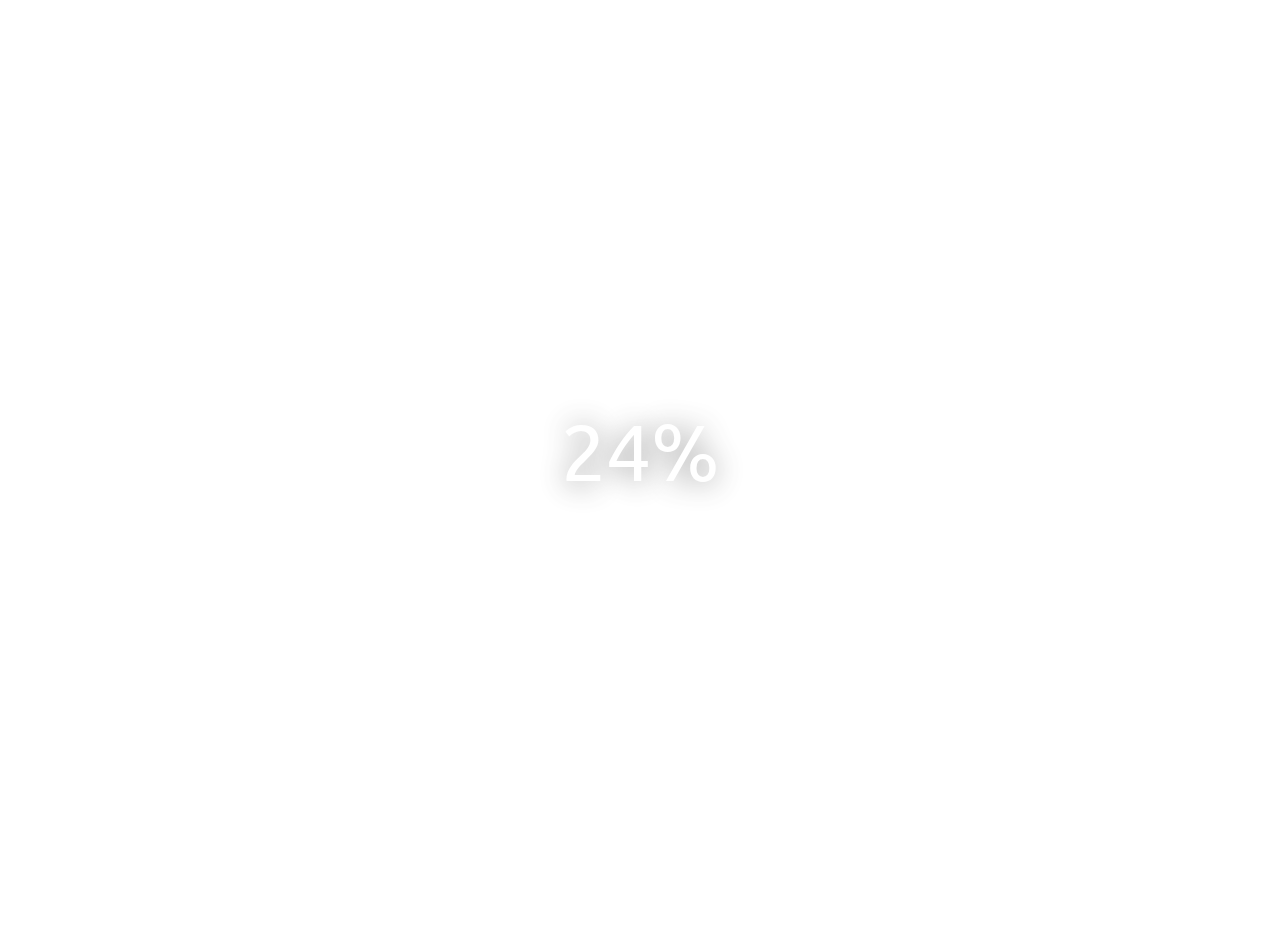
<file: Blurry Loading/index.html>
<!DOCTYPE html>
<html lang="en">

<head>
    <meta charset="UTF-8">
    <meta name="viewport" content="width=device-width, initial-scale=1.0">
    <link rel="stylesheet" href="https://cdnjs.cloudflare.com/ajax/libs/font-awesome/6.4.2/css/all.min.css"
        integrity="sha512-z3gLpd7yknf1YoNbCzqRKc4qyor8gaKU1qmn+CShxbuBusANI9QpRohGBreCFkKxLhei6S9CQXFEbbKuqLg0DA=="
        crossorigin="anonymous" referrerpolicy="no-referrer" />
    <link rel="stylesheet" href="style.css">
    <title>Blurry Loading</title>
</head>

<body>
    <section class="bg"></section>
    <div class="loading-text">0%</div>
    <script src="script.js"></script>
</body>

</html>
</file>
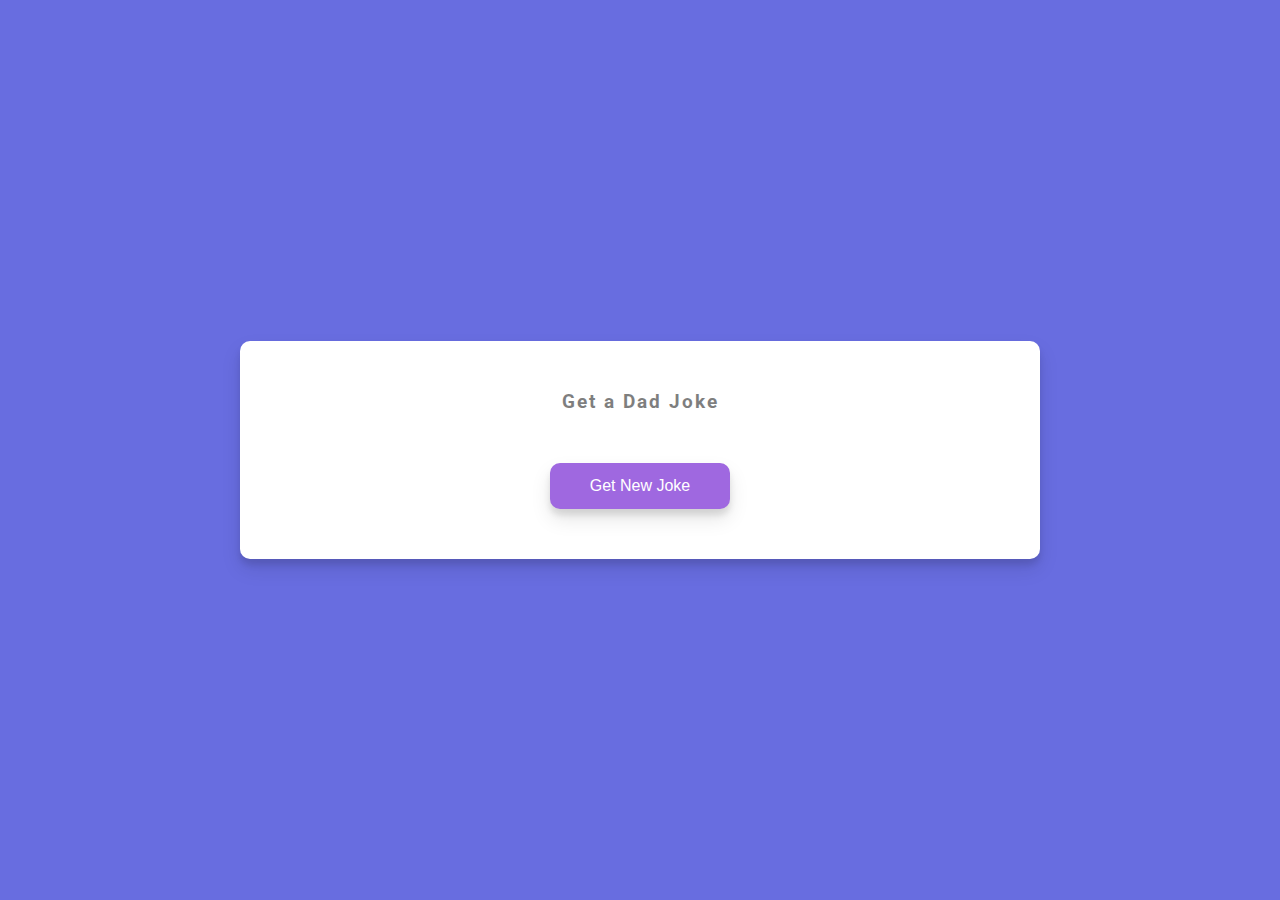
<file: Dad Jokes/index.html>
<!DOCTYPE html>
<html lang="en">
  <head>
    <meta charset="UTF-8" />
    <meta name="viewport" content="width=device-width, initial-scale=1.0" />
    <link
      rel="stylesheet"
      href="https://cdnjs.cloudflare.com/ajax/libs/font-awesome/6.4.2/css/all.min.css"
      integrity="sha512-z3gLpd7yknf1YoNbCzqRKc4qyor8gaKU1qmn+CShxbuBusANI9QpRohGBreCFkKxLhei6S9CQXFEbbKuqLg0DA=="
      crossorigin="anonymous"
      referrerpolicy="no-referrer"
    />
    <link rel="stylesheet" href="style.css" />
    <title>Dad Jokes</title>
  </head>

  <body>
    <div class="container">
      <h3>Get a Dad Joke</h3>
      <div id="joke" class="joke"></div>
      <button id="jokeBtn" class="btn">Get New Joke</button>
    </div>
    <script src="script.js"></script>
  </body>
</html>
</file>
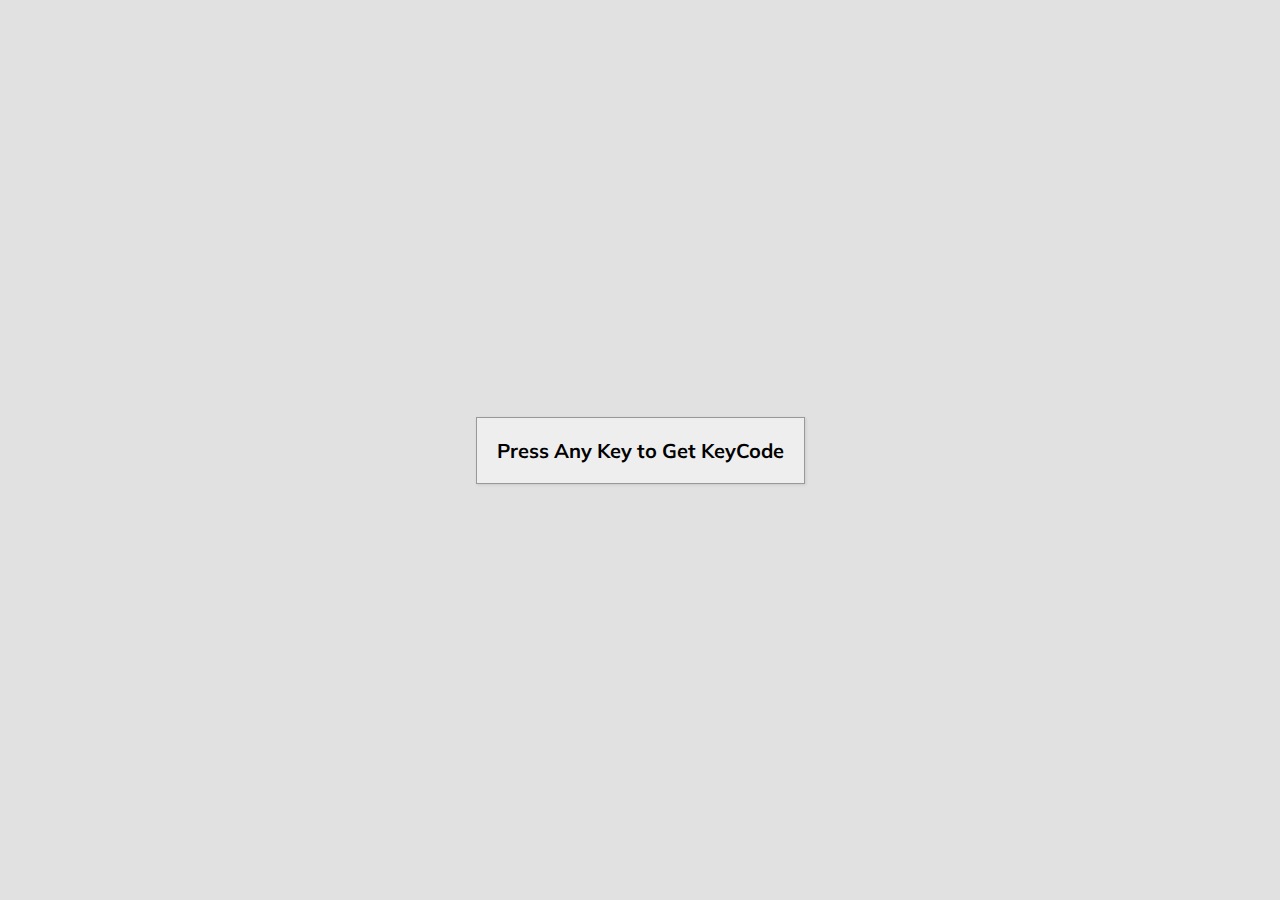
<file: Event KeyCodes/index.html>
<!DOCTYPE html>
<html lang="en">
  <head>
    <meta charset="UTF-8" />
    <meta name="viewport" content="width=device-width, initial-scale=1.0" />
    <link
      rel="stylesheet"
      href="https://cdnjs.cloudflare.com/ajax/libs/font-awesome/6.4.2/css/all.min.css"
      integrity="sha512-z3gLpd7yknf1YoNbCzqRKc4qyor8gaKU1qmn+CShxbuBusANI9QpRohGBreCFkKxLhei6S9CQXFEbbKuqLg0DA=="
      crossorigin="anonymous"
      referrerpolicy="no-referrer"
    />
    <link rel="stylesheet" href="style.css" />
    <title>KeyCode Project</title>
  </head>

  <body>
    <div id="insert">
      <div class="key">Press Any Key to Get KeyCode</div>
    </div>
    <script src="script.js"></script>
  </body>
</html>
</file>
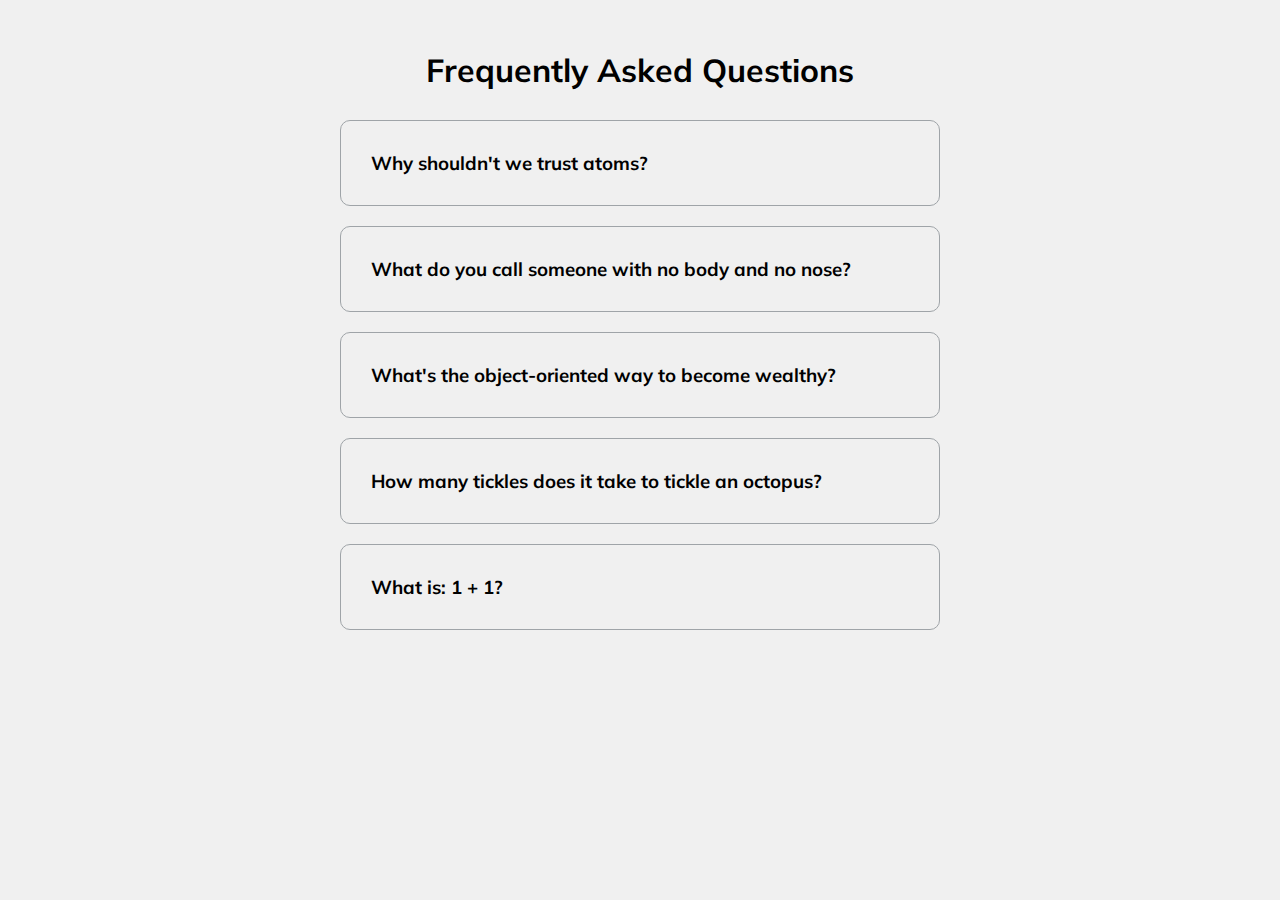
<file: FAQ Collapse/index.html>
<!DOCTYPE html>
<html lang="en">
  <head>
    <meta charset="UTF-8" />
    <meta name="viewport" content="width=device-width, initial-scale=1.0" />
    <link
      rel="stylesheet"
      href="https://cdnjs.cloudflare.com/ajax/libs/font-awesome/6.5.2/css/all.min.css"
      integrity="sha512-SnH5WK+bZxgPHs44uWIX+LLJAJ9/2PkPKZ5QiAj6Ta86w+fsb2TkcmfRyVX3pBnMFcV7oQPJkl9QevSCWr3W6A=="
      crossorigin="anonymous"
      referrerpolicy="no-referrer"
    />
    <link rel="stylesheet" href="style.css" />
    <title>FAQ</title>
  </head>

  <body>
    <h1>Frequently Asked Questions</h1>
    <div class="faq-container">
      <div class="faq">
        <h3 class="faq-title">Why shouldn't we trust atoms?</h3>
        <p class="faq-text">Because they make up eveything.</p>
        <button class="faq-toggle">
          <i class="fas fa-chevron-down"></i>
          <i class="fas fa-times"></i>
        </button>
      </div>

      <div class="faq">
        <h3 class="faq-title">
          What do you call someone with no body and no nose?
        </h3>
        <p class="faq-text">Nobody knows.</p>
        <button class="faq-toggle">
          <i class="fas fa-chevron-down"></i>
          <i class="fas fa-times"></i>
        </button>
      </div>

      <div class="faq">
        <h3 class="faq-title">
          What's the object-oriented way to become wealthy?
        </h3>
        <p class="faq-text">Inheritance.</p>
        <button class="faq-toggle">
          <i class="fas fa-chevron-down"></i>
          <i class="fas fa-times"></i>
        </button>
      </div>

      <div class="faq">
        <h3 class="faq-title">
          How many tickles does it take to tickle an octopus?
        </h3>
        <p class="faq-text">Ten-tickles!</p>
        <button class="faq-toggle">
          <i class="fas fa-chevron-down"></i>
          <i class="fas fa-times"></i>
        </button>
      </div>

      <div class="faq">
        <h3 class="faq-title">What is: 1 + 1?</h3>
        <p class="faq-text">Depends on who are you asking.</p>
        <button class="faq-toggle">
          <i class="fas fa-chevron-down"></i>
          <i class="fas fa-times"></i>
        </button>
      </div>
    </div>

    <script src="script.js"></script>
  </body>
</html>
</file>
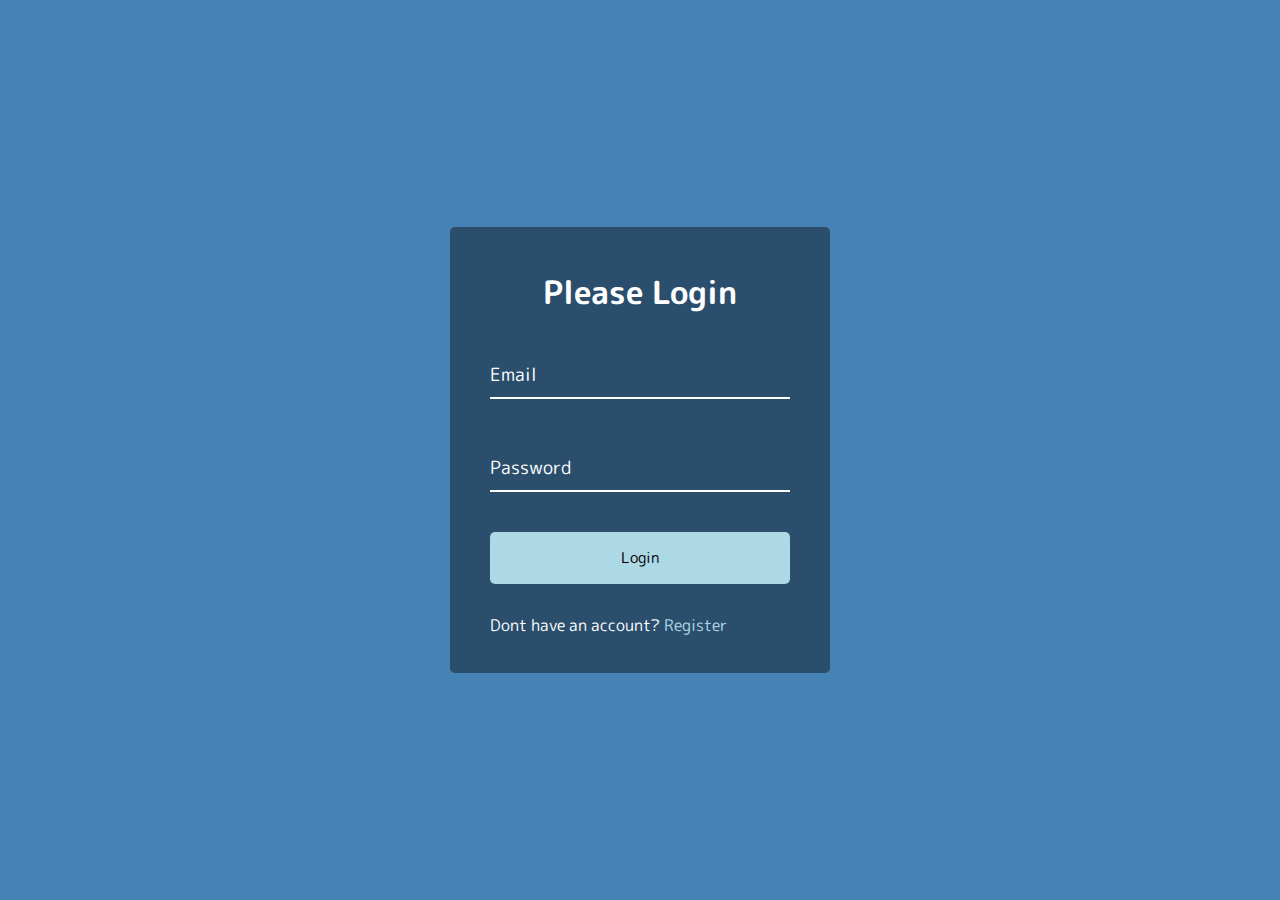
<file: Form Wave Animation/index.html>
<!DOCTYPE html>
<html lang="en">
  <head>
    <meta charset="UTF-8" />
    <meta name="viewport" content="width=device-width, initial-scale=1.0" />
    <link
      rel="stylesheet"
      href="https://cdnjs.cloudflare.com/ajax/libs/font-awesome/6.4.2/css/all.min.css"
      integrity="sha512-z3gLpd7yknf1YoNbCzqRKc4qyor8gaKU1qmn+CShxbuBusANI9QpRohGBreCFkKxLhei6S9CQXFEbbKuqLg0DA=="
      crossorigin="anonymous"
      referrerpolicy="no-referrer"
    />
    <link rel="stylesheet" href="style.css" />
    <title>Form Input Wave</title>
  </head>

  <body>
    <div class="container">
      <h1>Please Login</h1>
      <form>
        <div class="form-control">
          <input type="text" required />
          <label>Email</label>
        </div>
        <div class="form-control">
          <input type="password" required />
          <label>Password</label>
        </div>
        <button class="btn">Login</button>
        <p class="text">Dont have an account? <a href="#">Register</a></p>
      </form>
    </div>
    <script src="script.js"></script>
  </body>
</html>
</file>
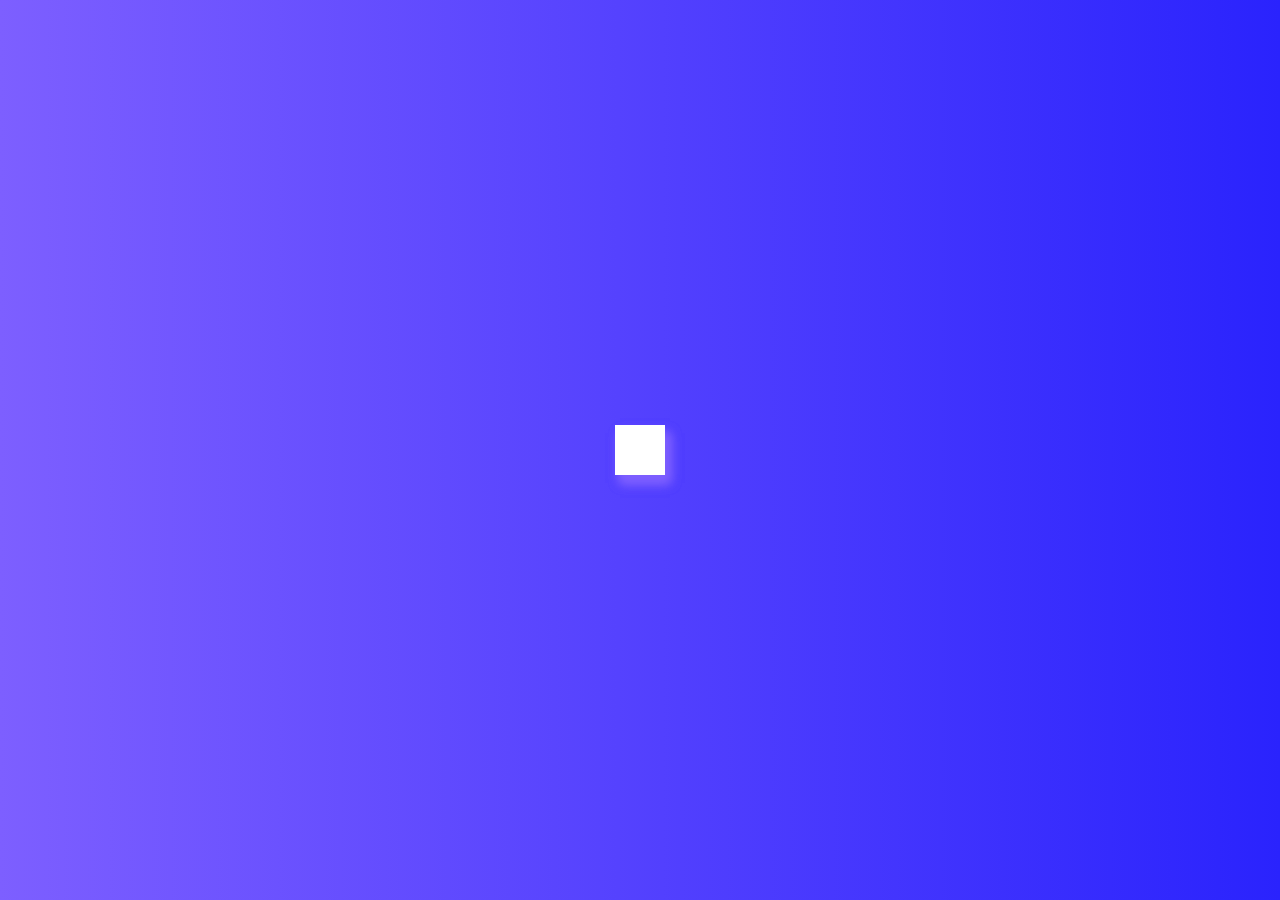
<file: Hidden Search/index.html>
<!DOCTYPE html>
<html lang="en">

<head>
    <meta charset="UTF-8">
    <meta name="viewport" content="width=device-width, initial-scale=1.0">
    <link rel="stylesheet" href="https://cdnjs.cloudflare.com/ajax/libs/font-awesome/6.4.2/css/all.min.css"
        integrity="sha512-z3gLpd7yknf1YoNbCzqRKc4qyor8gaKU1qmn+CShxbuBusANI9QpRohGBreCFkKxLhei6S9CQXFEbbKuqLg0DA=="
        crossorigin="anonymous" referrerpolicy="no-referrer" />
    <link rel="stylesheet" href="style.css">
    <title>Hidden Search</title>
</head>

<body>
    <div class="search">
        <input class="input" type="text" placeholder="Search...">
        <button class="btn">
            <i class="fas fa-search"></i>
        </button>
    </div>
    <script src="script.js"></script>
</body>

</html>
</file>
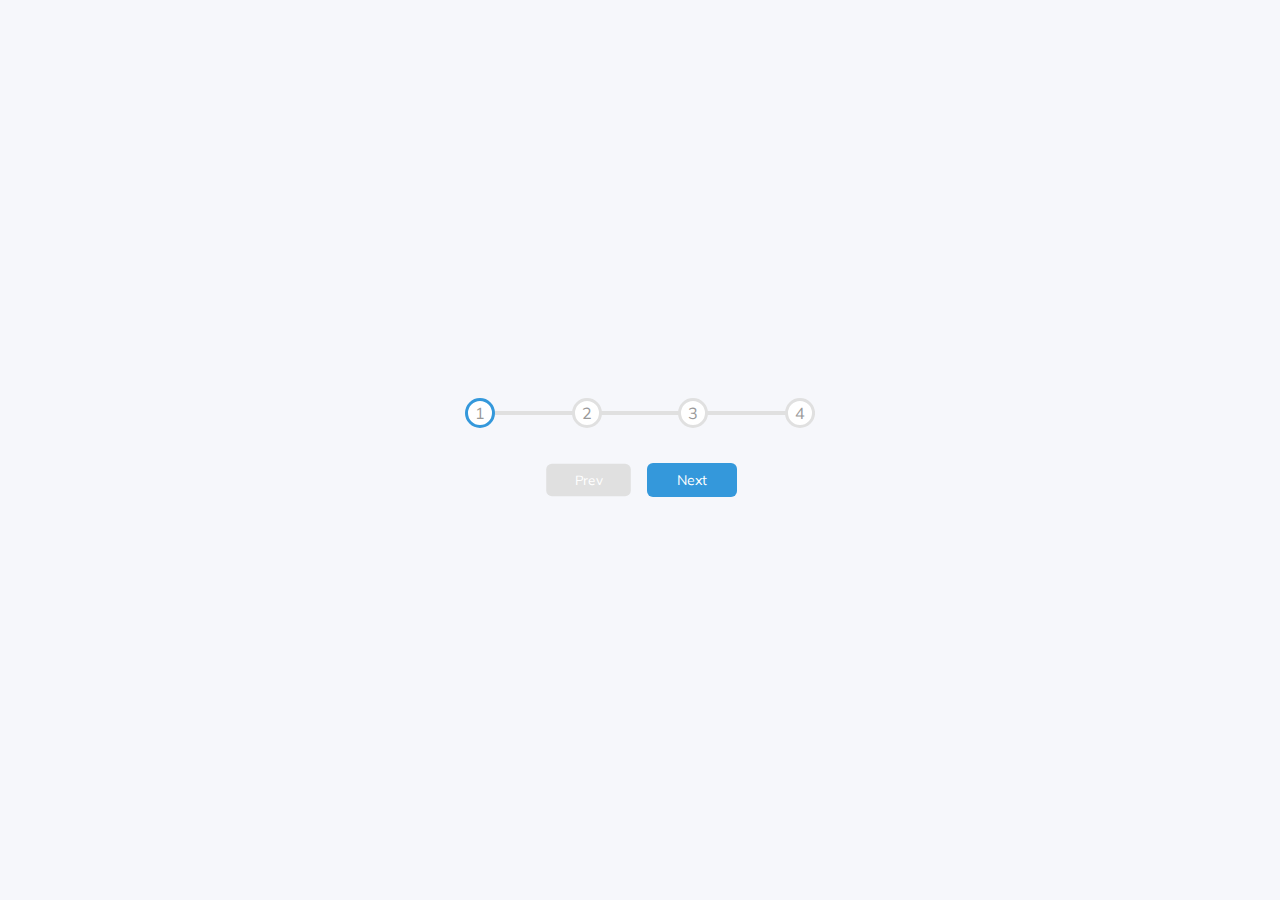
<file: Progress Steps/index.html>
<!DOCTYPE html>
<html lang="en">

<head>
    <meta charset="UTF-8">
    <meta name="viewport" content="width=device-width, initial-scale=1.0">
    <link rel="stylesheet" href="https://cdnjs.cloudflare.com/ajax/libs/font-awesome/6.4.2/css/all.min.css"
        integrity="sha512-z3gLpd7yknf1YoNbCzqRKc4qyor8gaKU1qmn+CShxbuBusANI9QpRohGBreCFkKxLhei6S9CQXFEbbKuqLg0DA=="
        crossorigin="anonymous" referrerpolicy="no-referrer" />
    <link rel="stylesheet" href="style.css">
    <title>Progress Steps</title>
</head>

<body>
    <div class="container">
        <div class="progress-container">
            <div class="progress" id="progress"></div>
            <div class="circle active">1</div>
            <div class="circle">2</div>
            <div class="circle">3</div>
            <div class="circle">4</div>
        </div>
        <button class="btn" id="prev" disabled>Prev</button>
        <button class="btn" id="next">Next</button>
    </div>
    <script src="script.js"></script>
</body>

</html>
</file>
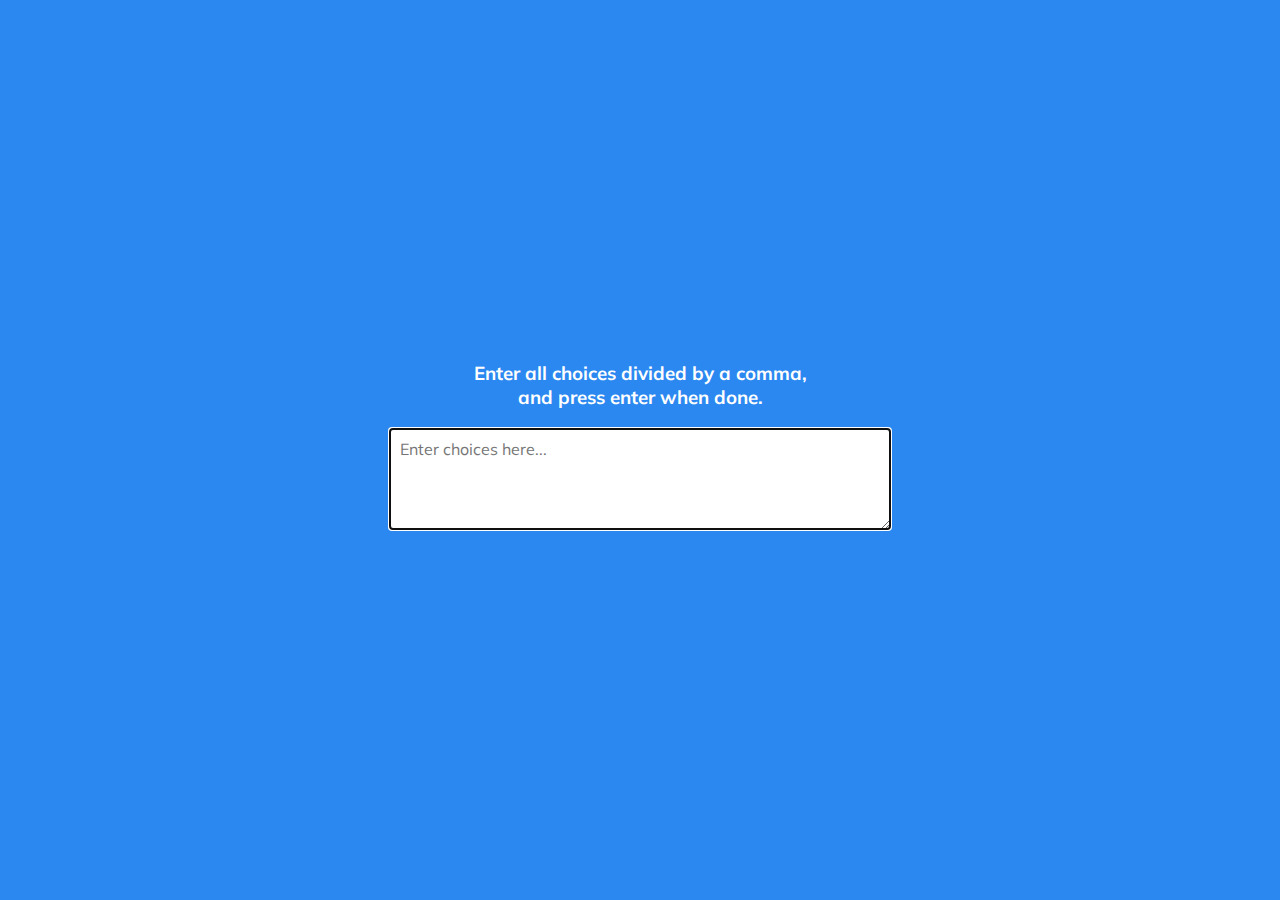
<file: Random Picker/index.html>
<!DOCTYPE html>
<html lang="en">
  <head>
    <meta charset="UTF-8" />
    <meta name="viewport" content="width=device-width, initial-scale=1.0" />
    <link
      rel="stylesheet"
      href="https://cdnjs.cloudflare.com/ajax/libs/font-awesome/6.4.2/css/all.min.css"
      integrity="sha512-z3gLpd7yknf1YoNbCzqRKc4qyor8gaKU1qmn+CShxbuBusANI9QpRohGBreCFkKxLhei6S9CQXFEbbKuqLg0DA=="
      crossorigin="anonymous"
      referrerpolicy="no-referrer"
    />
    <link rel="stylesheet" href="style.css" />
    <title>Random Picker</title>
  </head>

  <body>
    <div class="container">
      <h3>
        Enter all choices divided by a comma,<br />
        and press enter when done.
      </h3>
      <textarea id="textarea" placeholder="Enter choices here..."></textarea>
      <div id="tags"></div>
    </div>
    <script src="script.js"></script>
  </body>
</html>
</file>
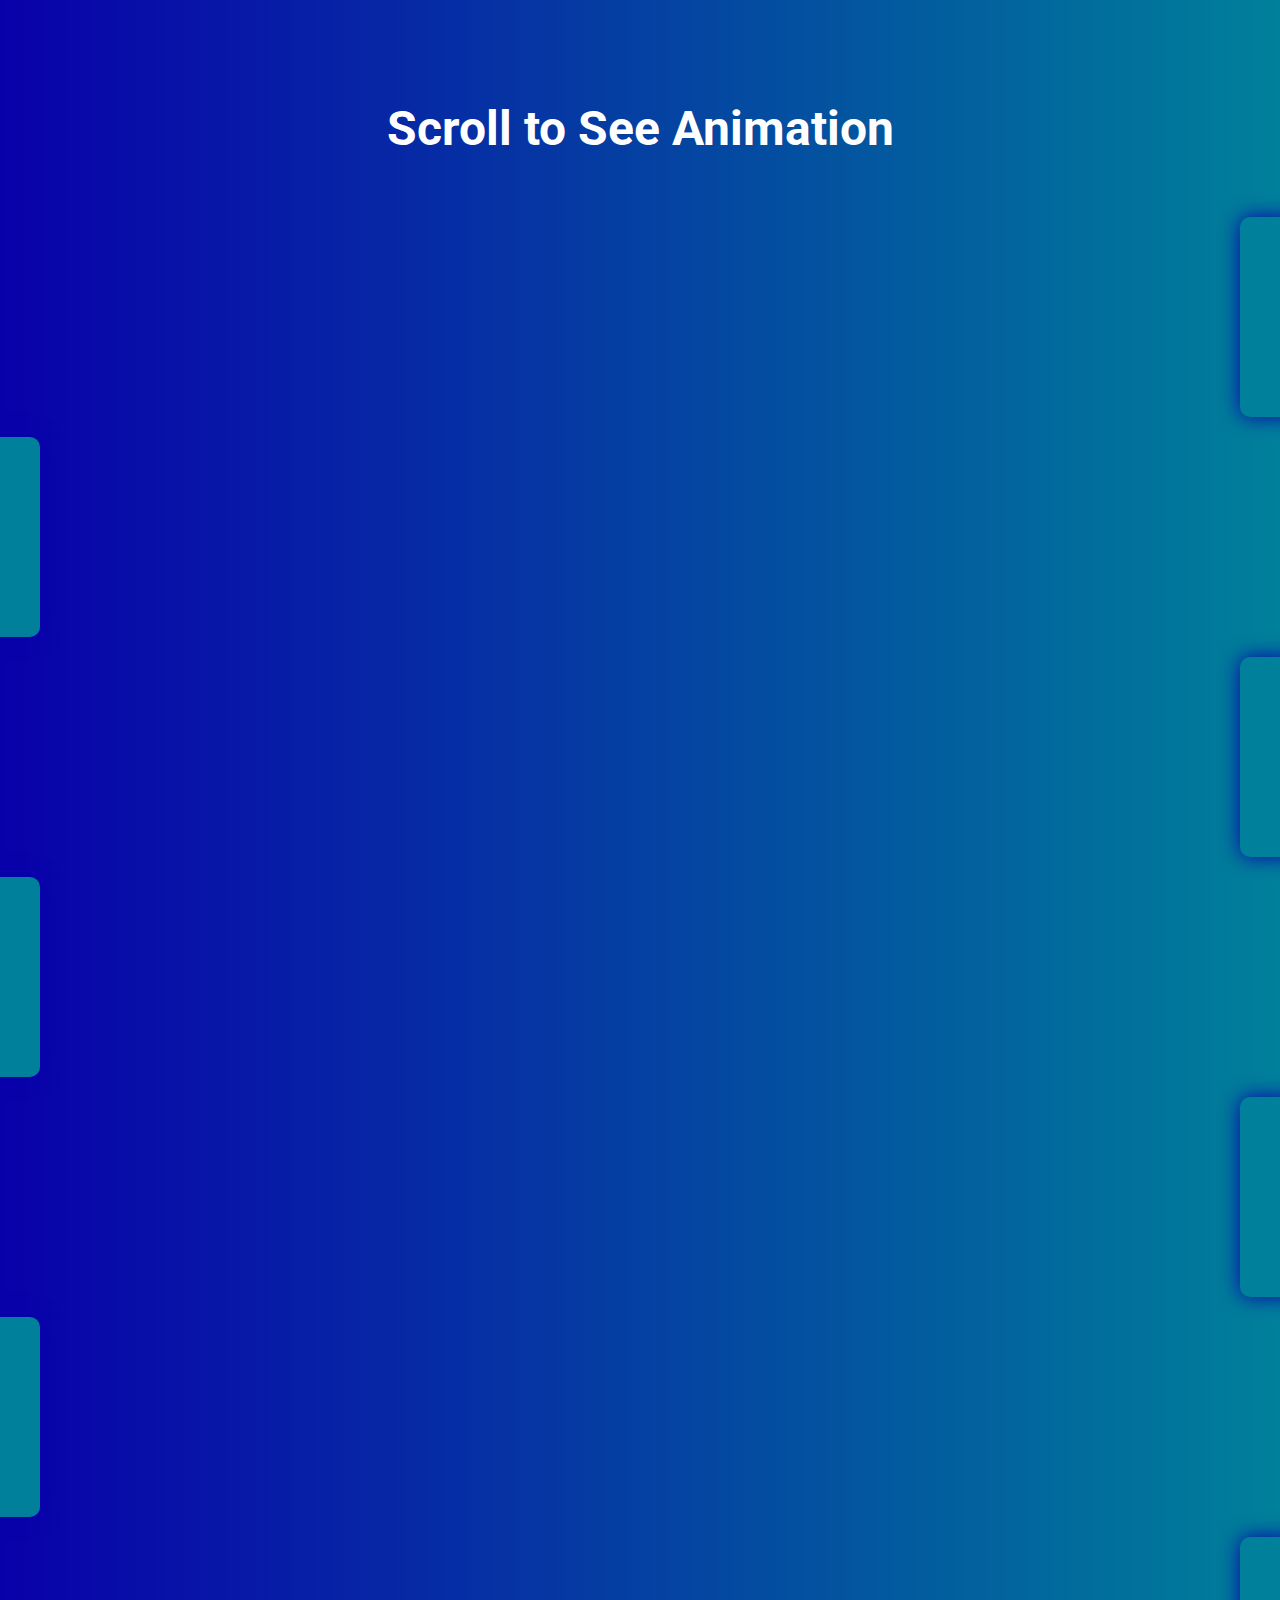
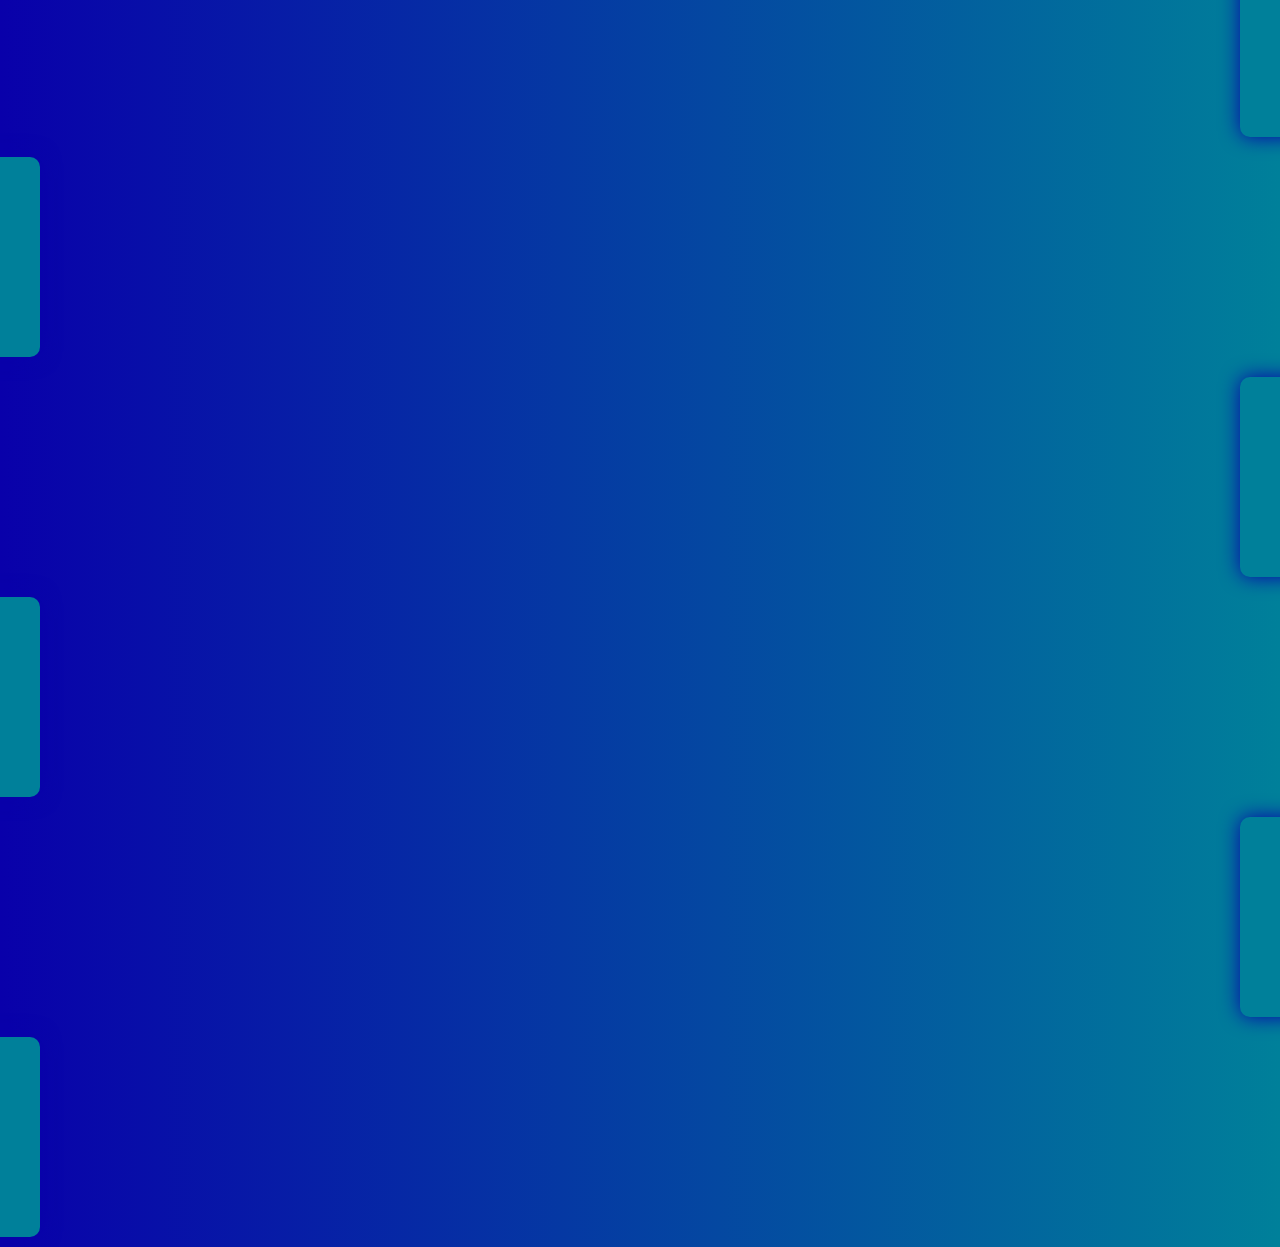
<file: Scroll Animation/index.html>
<!DOCTYPE html>
<html lang="en">

<head>
    <meta charset="UTF-8">
    <meta name="viewport" content="width=device-width, initial-scale=1.0">
    <link rel="stylesheet" href="https://cdnjs.cloudflare.com/ajax/libs/font-awesome/6.4.2/css/all.min.css"
        integrity="sha512-z3gLpd7yknf1YoNbCzqRKc4qyor8gaKU1qmn+CShxbuBusANI9QpRohGBreCFkKxLhei6S9CQXFEbbKuqLg0DA=="
        crossorigin="anonymous" referrerpolicy="no-referrer" />
    <link rel="stylesheet" href="style.css">
    <title>Scroll Animation</title>
</head>

<body>
    <h1>Scroll to See Animation</h1>
    <div class="box">
        <h2>Content</h2>
    </div>
    <div class="box">
        <h2>Content</h2>
    </div>
    <div class="box">
        <h2>Content</h2>
    </div>
    <div class="box">
        <h2>Content</h2>
    </div>
    <div class="box">
        <h2>Content</h2>
    </div>
    <div class="box">
        <h2>Content</h2>
    </div>
    <div class="box">
        <h2>Content</h2>
    </div>
    <div class="box">
        <h2>Content</h2>
    </div>
    <div class="box">
        <h2>Content</h2>
    </div>
    <div class="box">
        <h2>Content</h2>
    </div>
    <div class="box">
        <h2>Content</h2>
    </div>
    <div class="box">
        <h2>Content</h2>
    </div>
    <script src="script.js"></script>
</body>

</html>
</file>
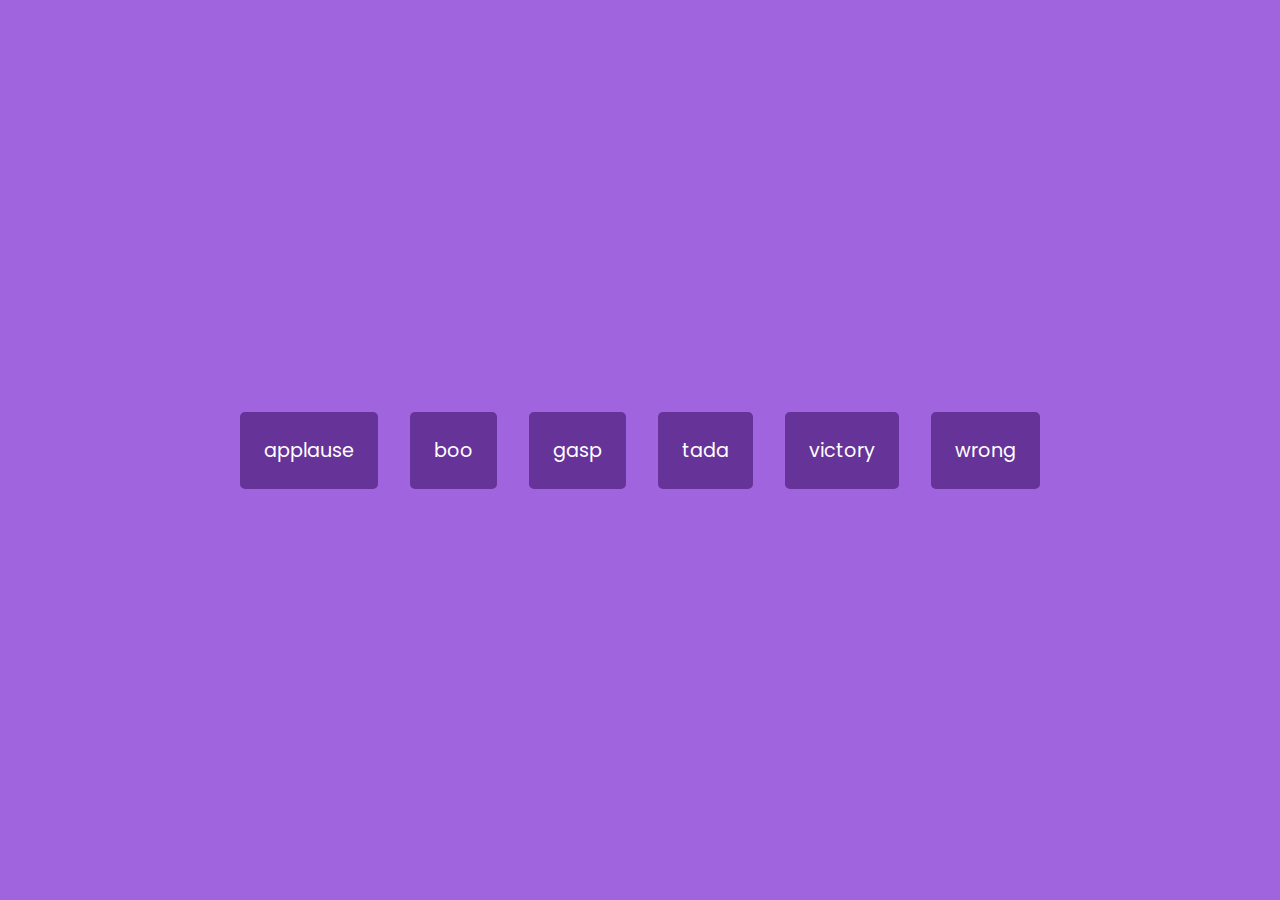
<file: Sound Board/index.html>
<!DOCTYPE html>
<html lang="en">
  <head>
    <meta charset="UTF-8" />
    <meta name="viewport" content="width=device-width, initial-scale=1.0" />
    <link
      rel="stylesheet"
      href="https://cdnjs.cloudflare.com/ajax/libs/font-awesome/6.4.2/css/all.min.css"
      integrity="sha512-z3gLpd7yknf1YoNbCzqRKc4qyor8gaKU1qmn+CShxbuBusANI9QpRohGBreCFkKxLhei6S9CQXFEbbKuqLg0DA=="
      crossorigin="anonymous"
      referrerpolicy="no-referrer"
    />
    <link rel="stylesheet" href="style.css" />
    <title>Sound Board</title>
  </head>

  <body>
    <audio id="applause" src="sounds/applause.mp3"></audio>
    <audio id="boo" src="sounds/boo.mp3"></audio>
    <audio id="gasp" src="sounds/gasp.mp3"></audio>
    <audio id="tada" src="sounds/tada.mp3"></audio>
    <audio id="victory" src="sounds/victory.mp3"></audio>
    <audio id="wrong" src="sounds/wrong.mp3"></audio>

    <div id="buttons"></div>
    <script src="script.js"></script>
  </body>
</html>
</file>
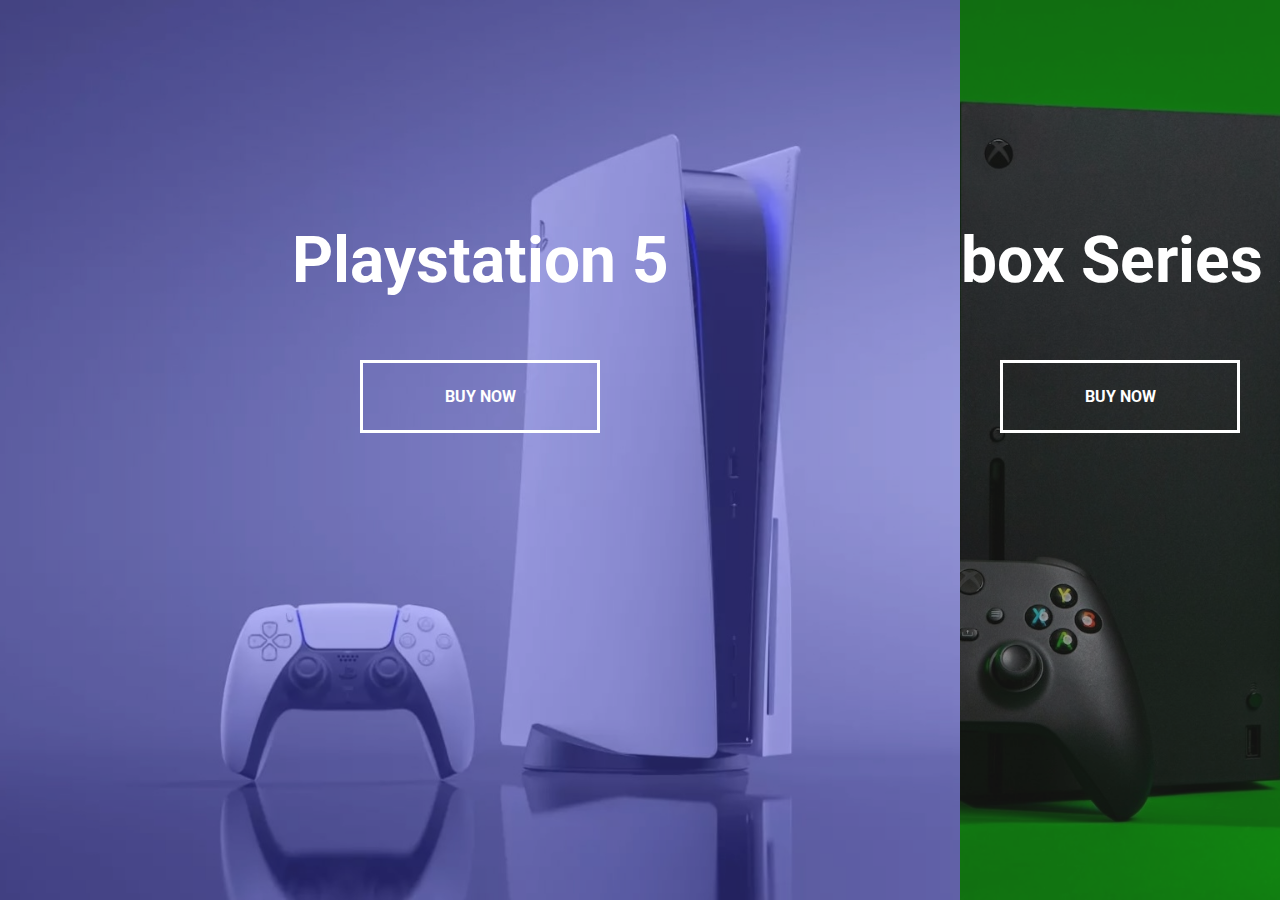
<file: Split Landing Page/index.html>
<!DOCTYPE html>
<html lang="en">

<head>
    <meta charset="UTF-8">
    <meta name="viewport" content="width=device-width, initial-scale=1.0">
    <link rel="stylesheet" href="https://cdnjs.cloudflare.com/ajax/libs/font-awesome/6.4.2/css/all.min.css"
        integrity="sha512-z3gLpd7yknf1YoNbCzqRKc4qyor8gaKU1qmn+CShxbuBusANI9QpRohGBreCFkKxLhei6S9CQXFEbbKuqLg0DA=="
        crossorigin="anonymous" referrerpolicy="no-referrer" />
    <link rel="stylesheet" href="style.css">
    <title>Split Landing Page</title>
</head>

<body>
    <div class="container">
        <div class="split left">
            <h1>Playstation 5</h1>
            <a href="#" class="btn">Buy Now</a>
        </div>
        <div class="split right">
            <h1>Xbox Series X</h1>
            <a href="#" class="btn">Buy Now</a>
        </div>
    </div>
    <script src="script.js"></script>
</body>

</html>
</file>
<file: Blurry Loading/style.css>
@import url('https://fonts.googleapis.com/css2?family=Ubuntu');


* {
    box-sizing: border-box;
}


body {
    font-family: 'Ubuntu', sans-serif;
    display: flex;
    align-items: center;
    justify-content: center;
    height: 100vh;
    overflow: hidden;
    margin: 0;
}

.bg {
    background: url('https://images.unsplash.com/photo-1704972841788-86fac20fc87e?q=80&w=2071&auto=format&fit=crop&ixlib=rb-4.0.3&ixid=M3wxMjA3fDB8MHxwaG90by1wYWdlfHx8fGVufDB8fHx8fA%3D%3D') no-repeat center center/cover;
    /* Random Image URL: 'https://picsum.photos/1920/1080' */
    position: absolute;
    top: -30px;
    left: -30px;
    width: calc(100vw + 60px);
    height: calc(100vh + 60px);
    z-index: -1;
    filter: blur(20px);
}

.loading-text {
    font-size: 80px;
    color: white;
    text-shadow: 0px 2px 30px rgba(0,0,0,0.6);
}
</file>
<file: Dad Jokes/style.css>
@import url("https://fonts.googleapis.com/css2?family=Roboto:wght@400;700&display=swap");

* {
  box-sizing: border-box;
}

body {
  background-color: #686de0;
  font-family: "roboto", sans-serif;
  display: flex;
  flex-direction: column;
  align-items: center;
  justify-content: center;
  height: 100vh;
  overflow: hidden;
  margin: 0;
  padding: 20px;
}

.container {
  background-color: #ffffff;
  border-radius: 10px;
  box-shadow: 0 10px 20px rgba(0, 0, 0, 0.1), 0 6px 6px rgba(0, 0, 0, 0.1);
  padding: 50px 30px;
  text-align: center;
  max-width: 100%;
  width: 800px;
}

h3 {
  margin: 0;
  opacity: 0.5;
  letter-spacing: 2px;
}

.joke {
  font-size: 30px;
  letter-spacing: 1px;
  line-height: 40px;
  margin: 50px auto;
  max-width: 600px;
}

.btn {
  background-color: #9f68e0;
  border: 0;
  border-radius: 10px;
  color: white;
  box-shadow: 0 10px 20px rgba(0, 0, 0, 0.1), 0 6px 6px rgba(0, 0, 0, 0.1);
  padding: 14px 40px;
  font-size: 16px;
  cursor: pointer;
}

.btn:focus {
  outline: 0;
}

.btn:active {
  transform: scale(0.98);
}
</file>
<file: Event KeyCodes/style.css>
@import url("https://fonts.googleapis.com/css2?family=Muli&display=swap");

* {
  box-sizing: border-box;
}

body {
  font-family: "Muli", sans-serif;
  background-color: #e1e1e1;
  display: flex;
  align-items: center;
  text-align: center;
  justify-content: center;
  height: 100vh;
  overflow: hidden;
  margin: 0;
}

.key {
  border: 1px solid #999;
  background-color: #eee;
  box-shadow: 1px 1px 3px rgba(0, 0, 0, 0.1);
  display: inline-flex;
  align-items: center;
  font-size: 20px;
  font-weight: bold;
  padding: 20px;
  flex-direction: column;
  margin: 10px;
  min-width: 150px;
  position: relative;
}

.key small {
  position: absolute;
  top: -24px;
  left: 0;
  text-align: center;
  width: 100%;
  color: #555;
}
</file>
<file: FAQ Collapse/style.css>
@import url("https://fonts.googleapis.com/css2?family=Muli:wght@400;700&display=swap");

* {
  box-sizing: border-box;
}

body {
  font-family: "Muli", sans-serif;
  background-color: #f0f0f0;
}

h1 {
  margin: 50px 0 30px;
  text-align: center;
}

.faq-container {
  max-width: 600px;
  margin: 0 auto;
}

.faq {
  background-color: transparent;
  border: 1px solid #9fa4a8;
  border-radius: 10px;
  margin: 20px 0;
  padding: 30px;
  position: relative;
  overflow: hidden;
  transition: 0.3s ease;
}

.faq.active {
  background-color: #fff;
  box-shadow: 0 3px 6px rgba(0, 0, 0, 0.1), 0 3px 6px rgba(0, 0, 0, 0.1);
}

.faq.active::before,
.faq.active::after {
  content: "\f075";
  font-family: "Font Awesome 5 Free";
  color: #2ecc71;
  font-size: 7rem;
  position: absolute;
  opacity: 0.2;
  top: 20px;
  left: 20px;
  z-index: 0;
}

.faq.active::before {
  color: #3498db;
  top: -10px;
  left: -30px;
  transform: rotateY(180deg);
}

.faq-title {
  margin: 0 35px 0 0;
}

.faq-text {
  display: none;
  margin: 30px 0 0;
}

.faq.active .faq-text {
  display: block;
}

.faq-toggle {
  background-color: transparent;
  border: 0;
  cursor: pointer;
  display: flex;
  align-items: center;
  justify-content: center;
  font-size: 16px;
  padding: 0;
  position: absolute;
  top: 30px;
  right: 30px;
  height: 30px;
  width: 30px;
  border-radius: 50%;
}

.faq-toggle:focus {
  outline: 0;
}

.faq-toggle .fa-times {
  display: none;
}

.faq.active .faq-toggle .fa-times {
  color: white;
  display: block;
}

.faq.active .faq-toggle .fa-chevron-down {
  display: none;
}

.faq.active .faq-toggle {
  background-color: #9fa4a8;
}
</file>
<file: Form Wave Animation/style.css>
@import url("https://fonts.googleapis.com/css2?family=M+PLUS+Rounded+1c&display=swap");

* {
  box-sizing: border-box;
}

body {
  background-color: steelblue;
  color: white;
  font-family: "M PLUS Rounded 1c", sans-serif;
  display: flex;
  flex-direction: column;
  align-items: center;
  justify-content: center;
  height: 100vh;
  overflow: hidden;
  margin: 0;
}

.container {
  background-color: rgba(0, 0, 0, 0.4);
  padding: 20px 40px;
  border-radius: 5px;
}

.container h1 {
  text-align: center;
  margin-bottom: 30px;
}

.container a {
  text-decoration: none;
  color: lightblue;
}

.btn {
  display: inline-block;
  cursor: pointer;
  width: 100%;
  background: lightblue;
  padding: 15px;
  font-family: inherit;
  font-size: 15px;
  border: 0;
  border-radius: 5px;
}

.btn:active {
  transform: scale(0.98);
}

.text {
  margin-top: 30px;
}

.form-control {
  position: relative;
  margin: 20px 0 40px;
  width: 300px;
}

.form-control input {
  background-color: transparent;
  border: 0;
  border-bottom: 2px solid white;
  display: block;
  width: 100%;
  padding: 15px 0;
  font-size: 18px;
  color: white;
}

.form-control input:focus,
.form-control input:valid {
  outline: 0;
  border-bottom-color: lightblue;
}

.form-control label {
  position: absolute;
  top: 15px;
  left: 0;
  pointer-events: none;
}

.form-control label span {
  display: inline-block;
  font-size: 18px;
  min-width: 5px;
  transition: 0.3s cubic-bezier(0.68, -0.55, 0.265, 1.55);
}

.form-control input:focus + label span,
.form-control input:valid + label span {
  color: lightblue;
  transform: translateY(-30px);
}
</file>
<file: Hidden Search/style.css>
@import url('https://fonts.googleapis.com/css2?family=Roboto:wght@400;700&display=swap');


* {
    box-sizing: border-box;
}


body {
    background-image: linear-gradient(90deg, #7D5fff, #2a23fd);
    font-family: 'roboto', sans-serif;
    display: flex;
    align-items: center;
    justify-content: center;
    height: 100vh;
    overflow: hidden;
    margin: 0;
}

.search {
    position: relative;
    height: 50px;
    box-shadow: 5px 8px 10px 0px #7D5fff;
}

.search input{
    background-color: white;
    border: 0;
    font-size: 18px;
    padding: 15px;
    height: 50px;
    width: 50px;
    transition: width 0.3s ease;
}

.btn {
    background-color: white;
    box-shadow: 5px 8px 10px 0px #7D5fff;
    border: 0;
    cursor: pointer;
    font-size: 24px;
    position: absolute;
    top: 0;
    left: 0;
    height: 50px;
    width: 50px;
    transition: transform  0.3s ease;
}

.btn:focus, 
.input:focus{
    outline: none;
}

.search.active .input {
    width: 200px;
}

.search.active .btn{
    transform: translateX(198px);
}
</file>
<file: Progress Steps/style.css>
@import url('https://fonts.googleapis.com/css2?family=Muli&display=swap');

:root {
    --line-border-fill: #3498db;
    --line-border-empty: #e0e0e0
}

* {
    box-sizing: border-box;
}

body {
    background-color: #f6f7fb;
    font-family: 'Muli', sans-serif;
    display: flex;
    align-items: center;
    justify-content: center;
    height: 100vh;
    overflow: hidden;
    margin: 0;
}

.container {
    text-align: center;
}

.progress-container {
    display: flex;
    justify-content: space-between;
    position: relative;
    margin-bottom: 30px;
    max-width: 100%;
    width: 350px;
}

.progress-container::before {
    content: '';
    background-color: var(--line-border-empty);
    position: absolute;
    top: 50%;
    left: 0;
    transform: translateY(-50%);
    height: 4px;
    width: 100%;
    z-index: -1;
}

.progress {
    background-color: var(--line-border-fill);
    position: absolute;
    top: 50%;
    left: 0;
    transform: translateY(-50%);
    height: 4px;
    width: 0%;
    z-index: -1;
    transition: 0.4s ease;
}

.circle {
    background-color: white;
    color: #999;
    border-radius: 50%;
    height: 30px;
    width: 30px;
    display: flex;
    align-items: center;
    justify-content: center;
    border: 3px solid var(--line-border-empty);
    transition: .4s ease;
}

.circle.active {
    border-color: var(--line-border-fill);
}

.btn {
    background-color: var(--line-border-fill);
    color: white;
    border: 0;
    border-radius: 6px;
    cursor: pointer;
    font-family: inherit;
    padding: 8px 30px;
    margin: 5px;
    font-size: 14px;
}

.btn:active {
    transform: scale(.95);
}

.btn:focus {
    outline: 0;
}

.btn:disabled {
    background-color: var(--line-border-empty);
    cursor: not-allowed;
    transform: scale(.95);
}
</file>
<file: Random Picker/style.css>
@import url("https://fonts.googleapis.com/css2?family=Muli&display=swap");

* {
  box-sizing: border-box;
}

body {
  background-color: #2b88f0;
  font-family: "Muli", sans-serif;
  display: flex;
  flex-direction: column;
  align-items: center;
  justify-content: center;
  height: 100vh;
  overflow: hidden;
  margin: 0;
}

.container {
  width: 500px;
}

h3 {
  color: white;
  margin: 10px 0 20px;
  text-align: center;
}

#textarea {
  border: none;
  display: block;
  width: 100%;
  height: 100px;
  font-family: inherit;
  padding: 10px;
  margin: 0 0 20px;
  font-size: 16px;
}

.tag {
  background-color: #f09f2b;
  color: white;
  border-radius: 50px;
  padding: 10px 20px;
  margin: 0 5px 10px 0;
  font-size: 14px;
  display: inline-block;
}

.tag.highlight {
  background-color: #273c75;
}
</file>
<file: Scroll Animation/style.css>
@import url('https://fonts.googleapis.com/css2?family=Roboto:wght@400;700&display=swap');


* {
    box-sizing: border-box;
}


body {
    font-family: 'roboto', sans-serif;
    display: flex;
    flex-direction: column;
    align-items: center;
    justify-content: center;
    margin: 0;
    background: linear-gradient(90deg, rgba(9,0,170,1) 0%, rgba(0,128,154,1) 100%);
    color: white;
}

h1{
    font-size: 3em;
    margin: 100px auto 50px;
    text-align: center;
}

.box h2{
    font-size: 2em;
}

.box{
    background-color: rgba(0,128,154,1);
    box-shadow: 0px 0px 20px rgba(9,0,170,1);
    display: flex;
    align-items: center;
    justify-content: center;
    width: 400px;
    height: 200px;
    margin: 10px;
    border-radius: 10px;
    transform: translateX(200%);
    transition: transform 0.4s ease;
    overflow-x: hidden;
}

.box:nth-of-type(even){
    transform: translateX(-200%);
}

.box.show{
    transform: translateX(0);
}
</file>
<file: Sound Board/style.css>
@import url("https://fonts.googleapis.com/css2?family=Poppins:wght@200;400&display=swap");

* {
  box-sizing: border-box;
}

body {
  background-color: rgb(161, 100, 223);
  font-family: "Poppins", sans-serif;
  display: flex;
  flex-wrap: wrap;
  align-items: center;
  justify-content: center;
  text-align: center;
  height: 100vh;
  overflow: hidden;
  margin: 0;
}

.btn {
  background-color: rebeccapurple;
  border-radius: 5px;
  border: none;
  color: #fff;
  margin: 1rem;
  padding: 1.5rem;
  font-size: 1.2rem;
  font-family: inherit;
  cursor: pointer;
}

.btn:hover {
  opacity: 0.9;
}

.btn:focus {
  outline: none;
}
</file>
<file: Split Landing Page/style.css>
@import url('https://fonts.googleapis.com/css2?family=Roboto:wght@400;700&display=swap');


:root {
    --left-bg-color: rgba(87, 84, 236, 0.4);
    --right-bg-color: rgba(43, 43, 43, 0.4);
    --left-btn-hover-color: rgba(87, 84, 236, 1);
    --right-btn-hover-color: rgba(28, 122, 28, 1);
    --hover-width: 75%;
    --other-width: 25%;
    --speed: 800ms;
}

* {
    box-sizing: border-box;
}


body {
    font-family: 'roboto', sans-serif;
    height: 100vh;
    overflow: hidden;
    margin: 0;
}

h1 {
    font-size: 4rem;
    color: white;
    position: absolute;
    left: 50%;
    top: 20%;
    transform: translateX(-50%);
    white-space: nowrap;
}

.btn {
    position: absolute;
    left: 50%;
    top: 40%;
    transform: translateX(-50%);
    text-decoration: none;
    color: white;
    border: white solid 0.2rem;
    font-size: 1rem;
    width: 15rem;
    padding: 1.5rem;
    text-align: center;
    font-weight: bold;
    text-transform: uppercase;
}

.split.left .btn:hover{
    background-color: var(--left-btn-hover-color);
    border-color: var(--left-btn-hover-color);
}

.split.right .btn:hover{
    background-color: var(--right-btn-hover-color);
    border-color: var(--right-btn-hover-color);
}

.container {
    position: relative;
    width: 100%;
    height: 100%;
    background-color: #333;
}

.split {
    position: absolute;
    width: 50%;
    height: 100%;
    overflow: hidden;
}

.split.left {
    left: 0;
    background: url('ps5.jpg');
    background-repeat: no-repeat;
    background-size: cover;
    background-position: center;
}

.split.left::before {
    content: '';
    position: absolute;
    width: 100%;
    height: 100%;
    background-color: var(--left-bg-color);
}

.split.right {
    right: 0;
    background: url('xbox.jpg');
    background-repeat: no-repeat;
    background-size: cover;
    background-position: center;
}

.split.right::before {
    content: '';
    position: absolute;
    width: 100%;
    height: 100%;
    background-color: var(--right-bg-color);
}

.split.right, .split.left, .split.right::before, .split.left::before {
    transition: all var(--speed) ease-out;
}

.hover-left .left{
    width: var(--hover-width);
}

.hover-left .right{
    width: var(--other-width);
}

.hover-right .right{
    width: var(--hover-width);
}

.hover-right .left{
    width: var(--other-width);
}

@media(max-width: 800px) {
    h1{
        font-size: 2rem;
        top: 30%;
    }

    .btn{
        padding: 1.2rem;
        width: 10rem;
    }
}
</file>
